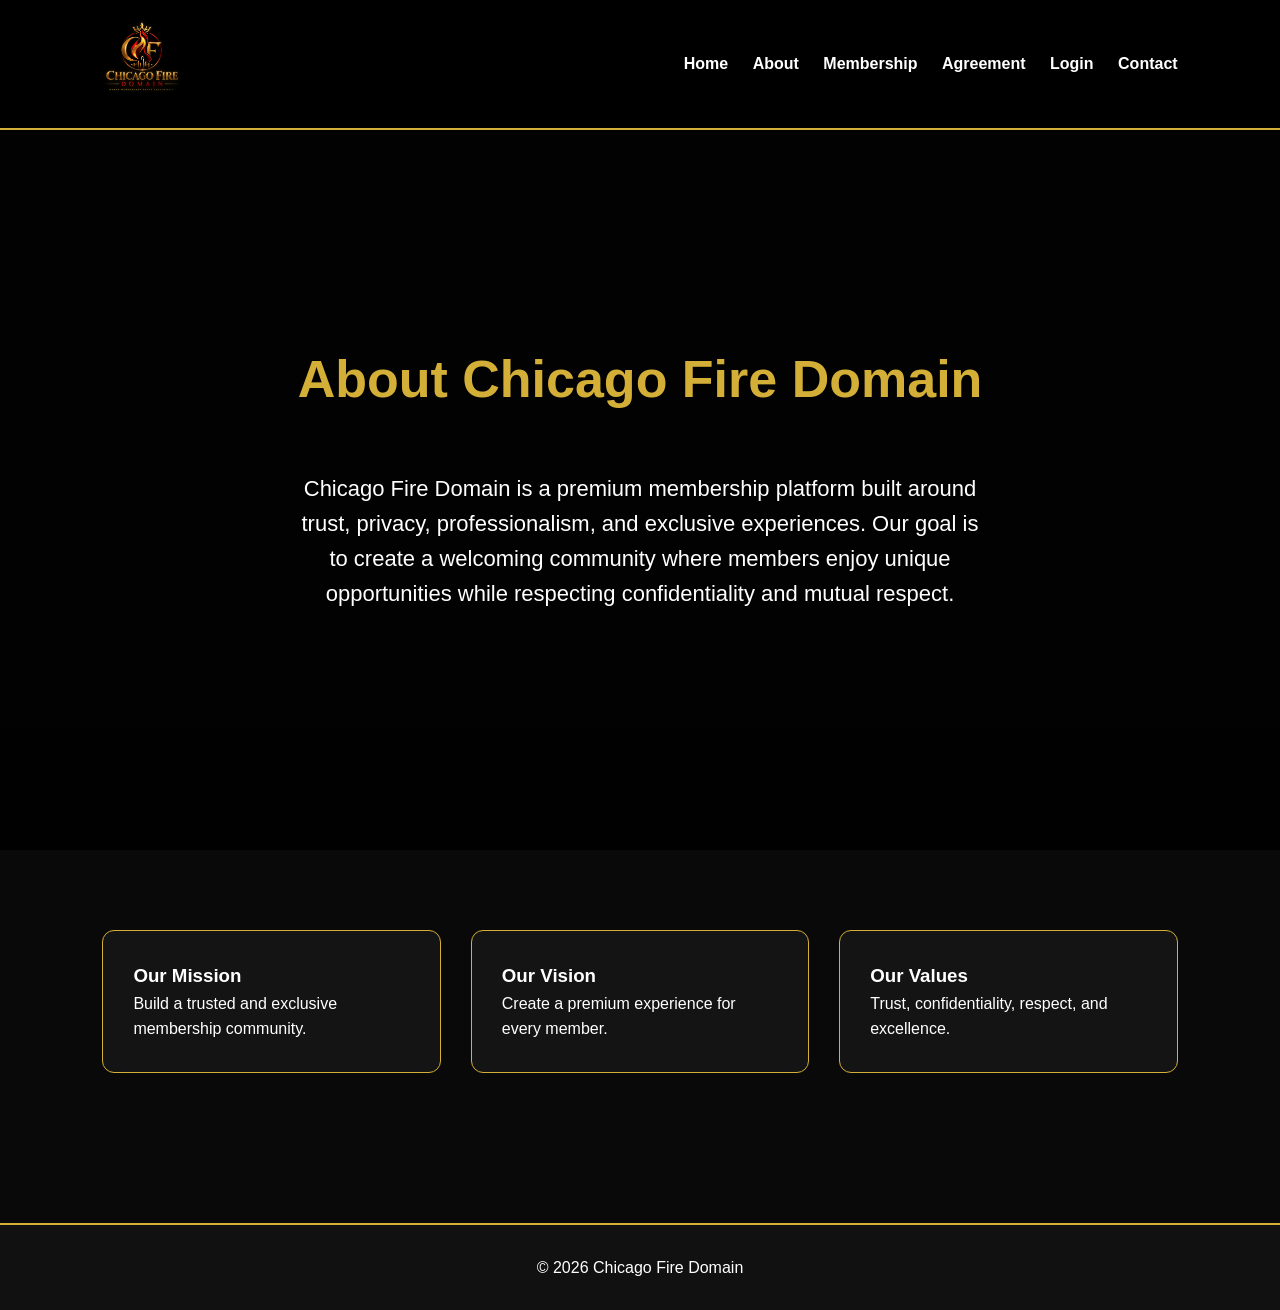
<file: about.html>
<!DOCTYPE html>
<html lang="en">
<head>
    <meta charset="UTF-8">
    <meta name="viewport" content="width=device-width, initial-scale=1.0">
    <title>About | Chicago Fire Domain</title>
    <link rel="stylesheet" href="css/style.css">
</head>
<body>

<header>
    <div class="logo">
    <img src="assets/logo.png" alt="Chicago Fire Domain Logo" style="height:80px;">
</div>
    <nav>
        <a href="index.html">Home</a>
        <a href="about.html">About</a>
        <a href="membership.html">Membership</a>
        <a href="agreement.html">Agreement</a>
        <a href="login.html">Login</a>
        <a href="contact.html">Contact</a>
    </nav>
</header>

<section class="hero">
    <h2>About Chicago Fire Domain</h2>

    <p>
        Chicago Fire Domain is a premium membership platform built around
        trust, privacy, professionalism, and exclusive experiences.
        Our goal is to create a welcoming community where members enjoy
        unique opportunities while respecting confidentiality and mutual respect.
    </p>
</section>

<section class="features">
    <div class="card">
        <h3>Our Mission</h3>
        <p>Build a trusted and exclusive membership community.</p>
    </div>

    <div class="card">
        <h3>Our Vision</h3>
        <p>Create a premium experience for every member.</p>
    </div>

    <div class="card">
        <h3>Our Values</h3>
        <p>Trust, confidentiality, respect, and excellence.</p>
    </div>
</section>

<footer>
    <p>© 2026 Chicago Fire Domain</p>
</footer>

</body>
</html>
</file>
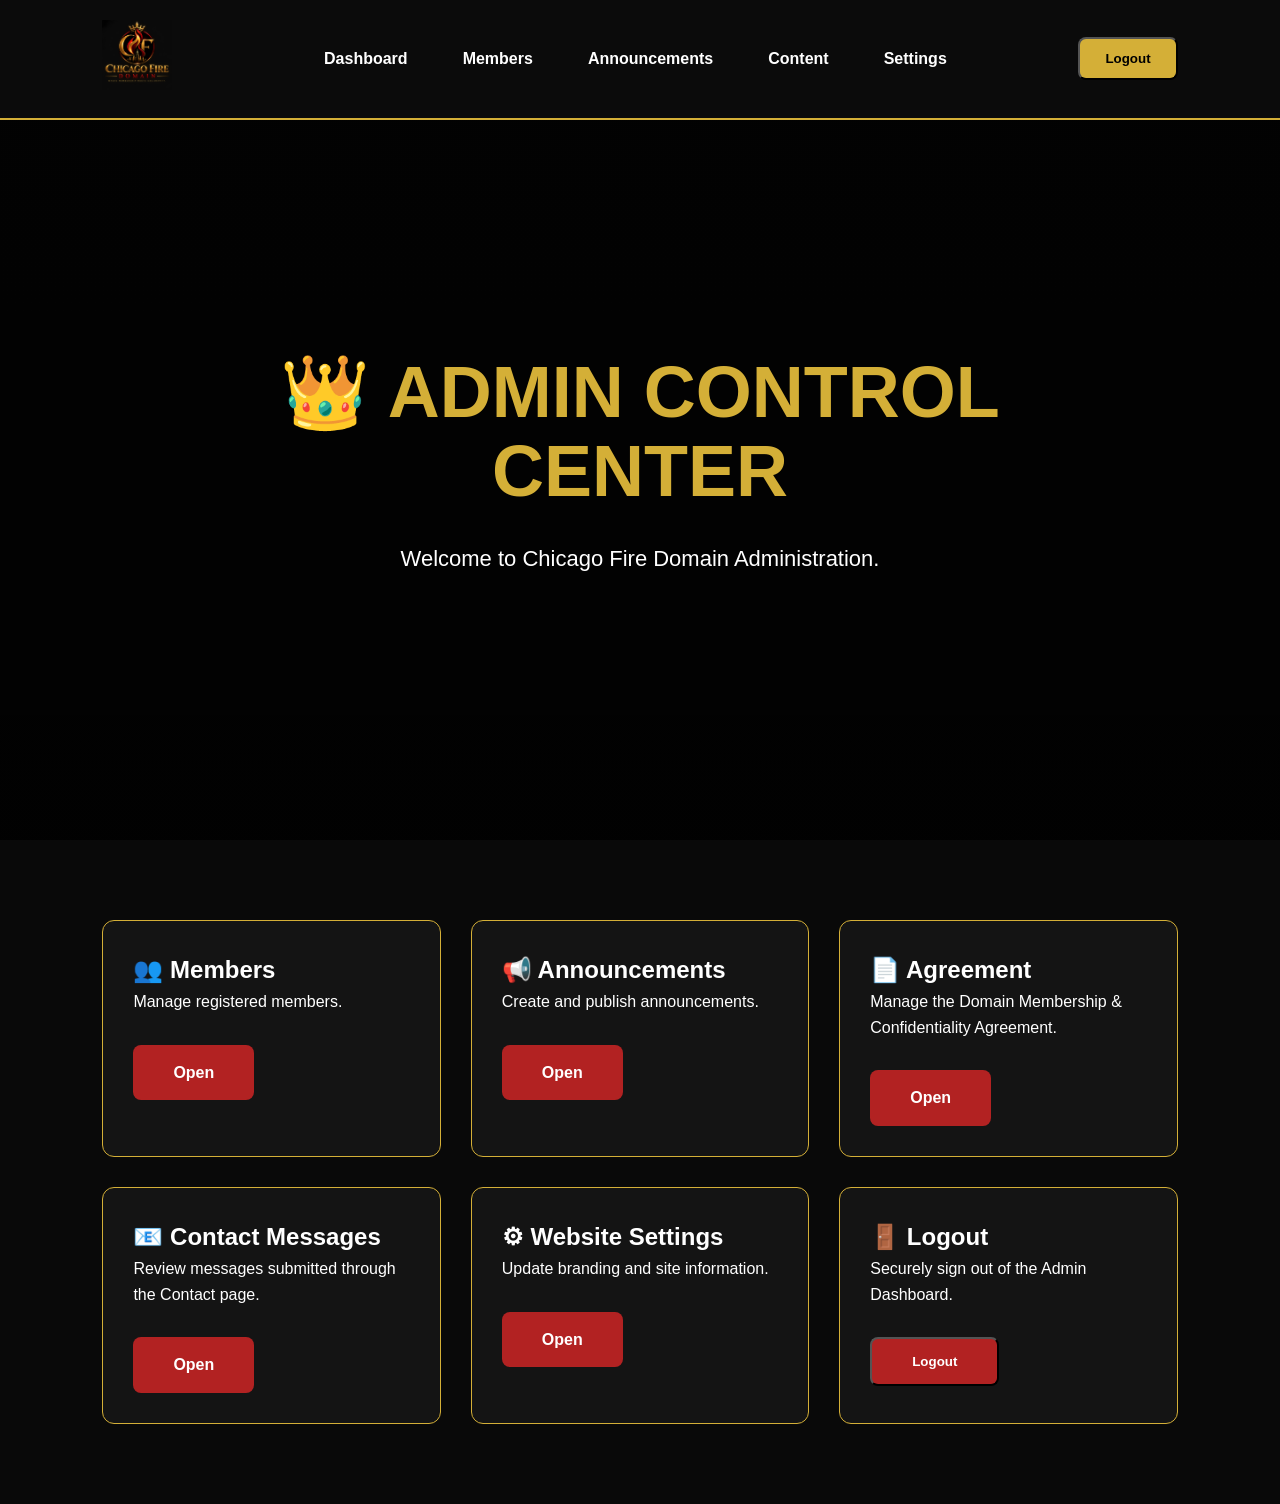
<file: admin.html>
<!DOCTYPE html>
<html lang="en">
<head>
<meta charset="UTF-8">
<meta name="viewport" content="width=device-width, initial-scale=1.0">
<title>Chicago Fire Domain | Admin</title>
<link rel="stylesheet" href="css/style.css">
</head>

<body>

<header class="topbar">

<div class="logo">
<img src="assets/logo.png" alt="Chicago Fire Domain Logo">
</div>

<nav>
<a href="admin.html">Dashboard</a>
<a href="#">Members</a>
<a href="#">Announcements</a>
<a href="#">Content</a>
<a href="#">Settings</a>
</nav>

<button id="logout" class="login-btn">Logout</button>

</header>

<section class="hero">

<h1>👑 ADMIN CONTROL CENTER</h1>

<p>Welcome to Chicago Fire Domain Administration.</p>

</section>

<section class="features">

<div class="card">
<h2>👥 Members</h2>
<p>Manage registered members.</p>
<a href="#" class="btn">Open</a>
</div>

<div class="card">
<h2>📢 Announcements</h2>
<p>Create and publish announcements.</p>
<a href="announcements.html" class="btn">Open</a>
</div>

<div class="card">
<h2>📄 Agreement</h2>
<p>Manage the Domain Membership & Confidentiality Agreement.</p>
<a href="agreement.html" class="btn">Open</a>
</div>

<div class="card">
<h2>📧 Contact Messages</h2>
<p>Review messages submitted through the Contact page.</p>
<a href="#" class="btn">Open</a>
</div>

<div class="card">
<h2>⚙ Website Settings</h2>
<p>Update branding and site information.</p>
<a href="#" class="btn">Open</a>
</div>

<div class="card">
<h2>🚪 Logout</h2>
<p>Securely sign out of the Admin Dashboard.</p>
<button id="logout" class="btn">Logout</button>
</div>

</section>
</file>
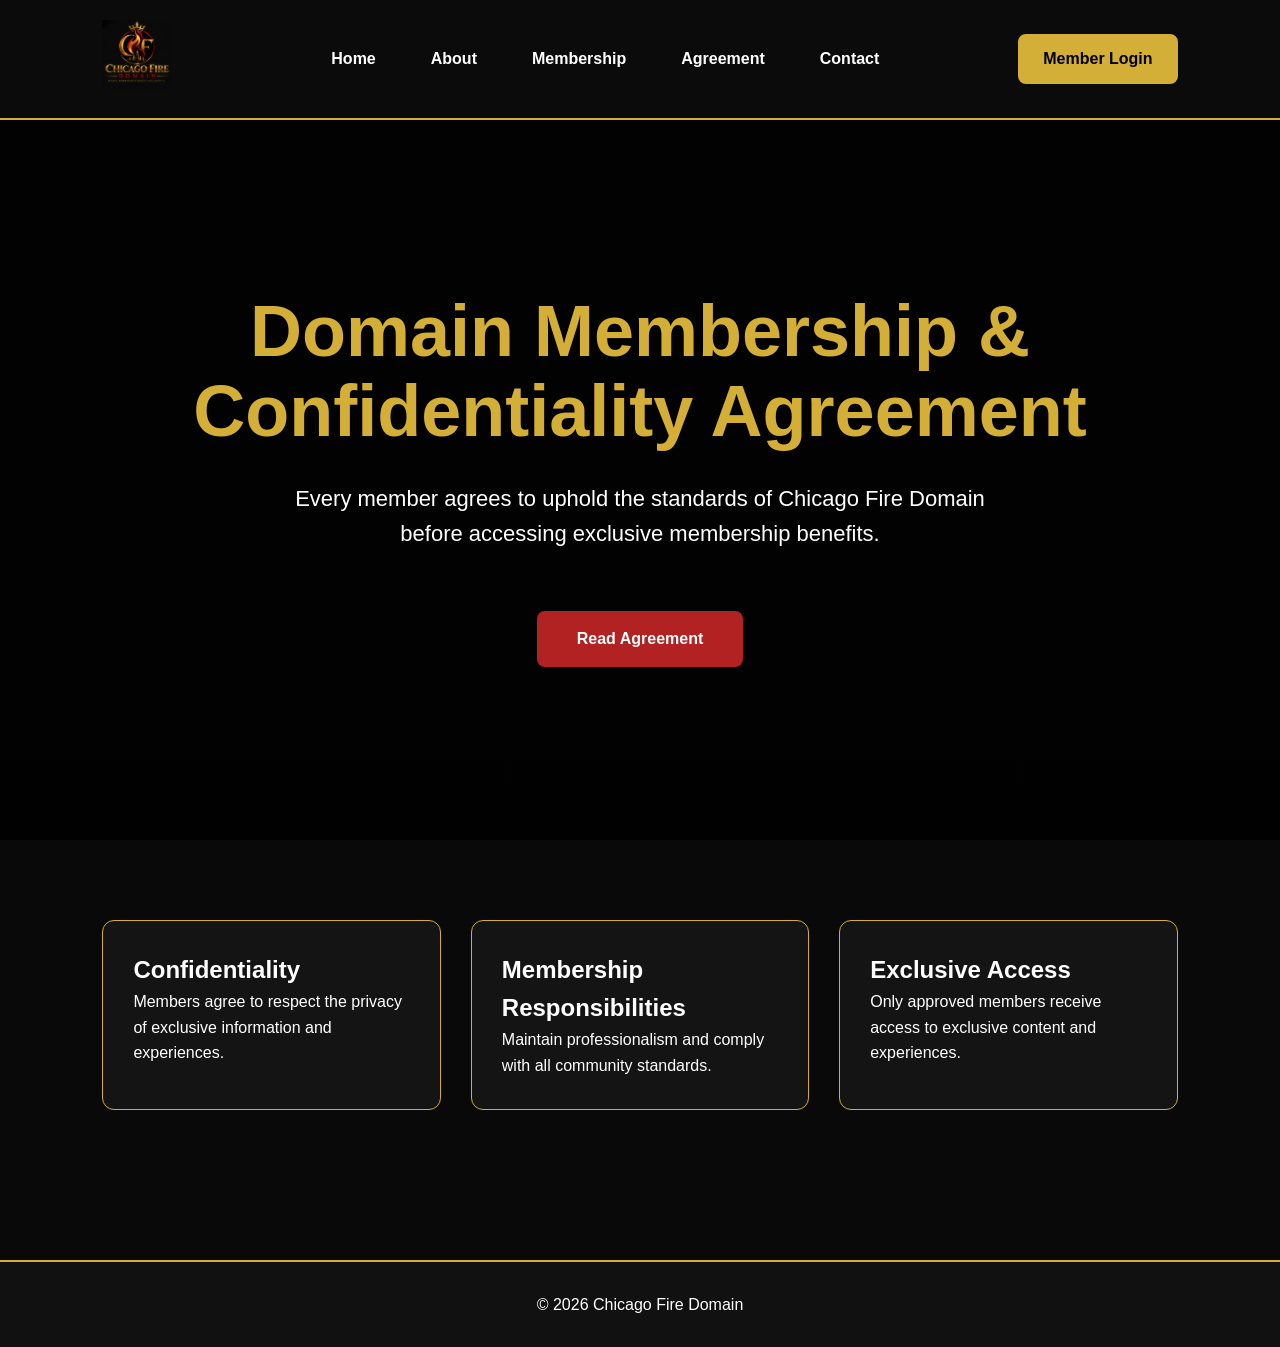
<file: agreement.html>
<!DOCTYPE html>
<html lang="en">
<head>
<meta charset="UTF-8">
<meta name="viewport" content="width=device-width, initial-scale=1.0">
<title>Domain Membership & Confidentiality Agreement</title>
<link rel="stylesheet" href="css/style.css">
</head>

<body>

<header class="topbar">

<div class="logo">
<img src="assets/logo.png" alt="Chicago Fire Domain">
</div>

<nav>
<a href="index.html">Home</a>
<a href="about.html">About</a>
<a href="membership.html">Membership</a>
<a href="agreement.html">Agreement</a>
<a href="contact.html">Contact</a>
</nav>

<a href="login.html" class="login-btn">Member Login</a>

</header>

<section class="hero">

<h1>Domain Membership & Confidentiality Agreement</h1>

<p>
Every member agrees to uphold the standards of
Chicago Fire Domain before accessing exclusive
membership benefits.
</p>

<a href="#" class="btn">
Read Agreement
</a>

</section>

<section class="features">

<div class="card">
<h2>Confidentiality</h2>
<p>
Members agree to respect the privacy of exclusive
information and experiences.
</p>
</div>

<div class="card">
<h2>Membership Responsibilities</h2>
<p>
Maintain professionalism and comply with all
community standards.
</p>
</div>

<div class="card">
<h2>Exclusive Access</h2>
<p>
Only approved members receive access to exclusive
content and experiences.
</p>
</div>

</section>

<footer>

<p>© 2026 Chicago Fire Domain</p>

</footer>

</body>
</html>
</file>
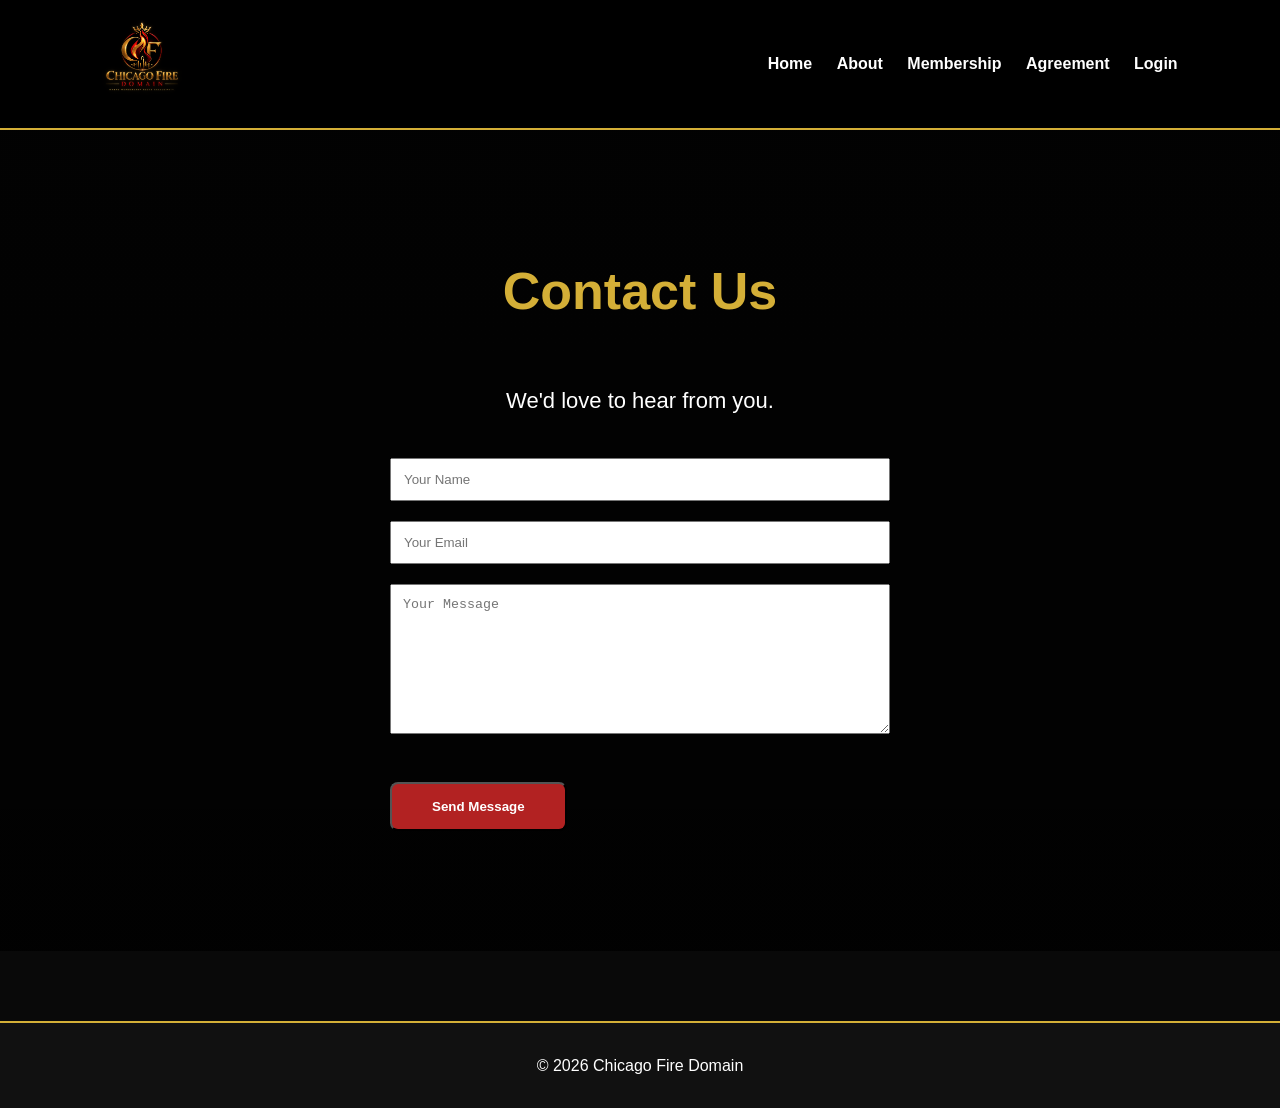
<file: contact.html>
<!DOCTYPE html>
<html lang="en">
<head>
<meta charset="UTF-8">
<meta name="viewport" content="width=device-width, initial-scale=1.0">
<title>Contact</title>
<link rel="stylesheet" href="css/style.css">
</head>

<body>

<header>
<div class="logo">
    <img src="assets/logo.png" alt="Chicago Fire Domain Logo" style="height:80px;">
</div>

<nav>
<a href="index.html">Home</a>
<a href="about.html">About</a>
<a href="membership.html">Membership</a>
<a href="agreement.html">Agreement</a>
<a href="login.html">Login</a>
</nav>
</header>

<section class="hero">

<h2>Contact Us</h2>

<p>We'd love to hear from you.</p>

<form style="max-width:500px;margin:auto;text-align:left;">

<input type="text" placeholder="Your Name" style="width:100%;padding:12px;margin:10px 0;">

<input type="email" placeholder="Your Email" style="width:100%;padding:12px;margin:10px 0;">

<textarea placeholder="Your Message" style="width:100%;height:150px;padding:12px;margin:10px 0;"></textarea>

<button class="btn">Send Message</button>

</form>

</section>

<footer>
<p>© 2026 Chicago Fire Domain</p>
</footer>

</body>
</html>
</file>
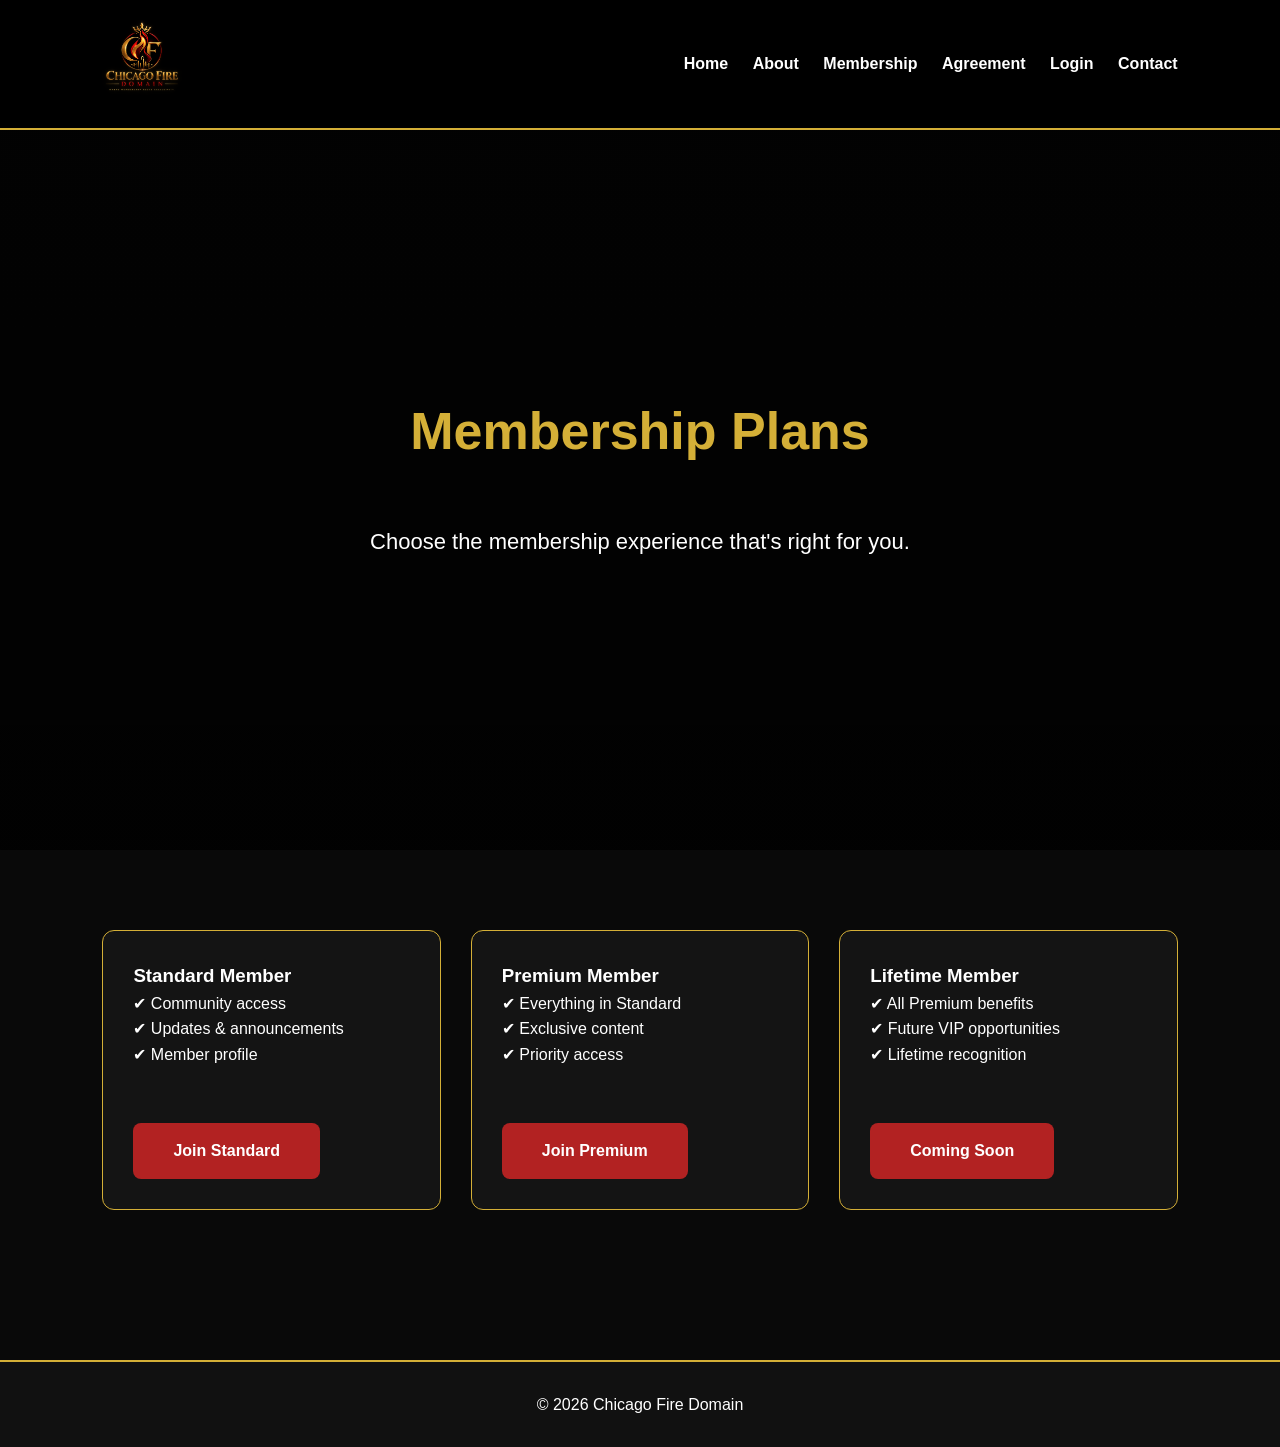
<file: membership.html>
<!DOCTYPE html>
<html lang="en">
<head>
    <meta charset="UTF-8">
    <meta name="viewport" content="width=device-width, initial-scale=1.0">
    <title>Membership | Chicago Fire Domain</title>
    <link rel="stylesheet" href="css/style.css">
</head>
<body>

<header>
    <div class="logo">
    <img src="assets/logo.png" alt="Chicago Fire Domain Logo" style="height:80px;">
</div>

    <nav>
        <a href="index.html">Home</a>
        <a href="about.html">About</a>
        <a href="membership.html">Membership</a>
        <a href="agreement.html">Agreement</a>
        <a href="login.html">Login</a>
        <a href="contact.html">Contact</a>
    </nav>
</header>

<section class="hero">
    <h2>Membership Plans</h2>
    <p>Choose the membership experience that's right for you.</p>
</section>

<section class="features">

    <div class="card">
        <h3>Standard Member</h3>
        <p>✔ Community access</p>
        <p>✔ Updates & announcements</p>
        <p>✔ Member profile</p>
        <br>
        <a href="#" class="btn">Join Standard</a>
    </div>

    <div class="card">
        <h3>Premium Member</h3>
        <p>✔ Everything in Standard</p>
        <p>✔ Exclusive content</p>
        <p>✔ Priority access</p>
        <br>
        <a href="#" class="btn">Join Premium</a>
    </div>

    <div class="card">
        <h3>Lifetime Member</h3>
        <p>✔ All Premium benefits</p>
        <p>✔ Future VIP opportunities</p>
        <p>✔ Lifetime recognition</p>
        <br>
        <a href="#" class="btn">Coming Soon</a>
    </div>

</section>

<footer>
    <p>© 2026 Chicago Fire Domain</p>
</footer>

</body>
</html>
</file>
<file: css/style.css>
*{
margin:0;
padding:0;
box-sizing:border-box;
}

body{
font-family:Arial,Helvetica,sans-serif;
background:#090909;
color:#fff;
line-height:1.6;
}

header{
position:sticky;
top:0;
display:flex;
justify-content:space-between;
align-items:center;
padding:20px 8%;
background:rgba(0,0,0,.95);
border-bottom:2px solid #D4AF37;
}

.logo h1{
color:#D4AF37;
font-size:30px;
}

.logo p{
color:#B22222;
font-size:14px;
}

nav a{
text-decoration:none;
color:white;
margin-left:20px;
font-weight:bold;
transition:.3s;
}

nav a:hover{
color:#D4AF37;
}

.hero{
padding:120px 10%;
text-align:center;
background:linear-gradient(rgba(0,0,0,.75),rgba(0,0,0,.85));
}

.hero h2{
font-size:52px;
color:#D4AF37;
margin-bottom:20px;
}

.hero p{
max-width:700px;
margin:auto;
font-size:18px;
}

.btn{
display:inline-block;
margin-top:30px;
padding:15px 40px;
background:#B22222;
color:white;
text-decoration:none;
border-radius:8px;
font-weight:bold;
transition:.3s;
}

.btn:hover{
background:#D4AF37;
color:#111;
transform:translateY(-3px);
}

.features{
display:grid;
grid-template-columns:repeat(auto-fit,minmax(260px,1fr));
gap:30px;
padding:80px 8%;
}

.card{
background:#141414;
padding:30px;
border-radius:12px;
border:1px solid #D4AF37;
transition:.3s;
}

.card:hover{
transform:translateY(-10px);
box-shadow:0 0 25px rgba(212,175,55,.4);
}

footer{
margin-top:70px;
padding:30px;
text-align:center;
border-top:2px solid #D4AF37;
background:#111;
}

@media(max-width:768px){

header{
flex-direction:column;
}

nav{
margin-top:20px;
}

nav a{
display:block;
margin:12px 0;
}

.hero h2{
font-size:36px;
}

}
.topbar{

display:flex;

justify-content:space-between;

align-items:center;

padding:20px 8%;

background:#0b0b0b;

}

.topbar nav{

display:flex;

gap:35px;

}

.topbar nav a{

color:white;

text-decoration:none;

font-weight:bold;

}

.logo img{

height:70px;

}

.login-btn{

background:#D4AF37;

color:black;

padding:12px 25px;

border-radius:8px;

text-decoration:none;

font-weight:bold;

}

.hero{

min-height:80vh;

display:flex;

flex-direction:column;

justify-content:center;

align-items:center;

text-align:center;

}

.hero h1{

font-size:72px;

line-height:1.1;

color:#D4AF37;

}

.hero p{

margin:30px 0;

font-size:22px;

}

.hero-buttons{

display:flex;

gap:20px;

}

.secondary{

background:#222;

color:white;

}
.member-table{

width:90%;

margin:40px auto;

border-collapse:collapse;

}

.member-table th,
.member-table td{

padding:15px;

border:1px solid #D4AF37;

text-align:center;

}

.member-table th{

background:#B22222;

color:white;

}

.member-table tr{

background:#111;

}

.member-table tr:hover{

background:#1f1f1f;

}
</file>
